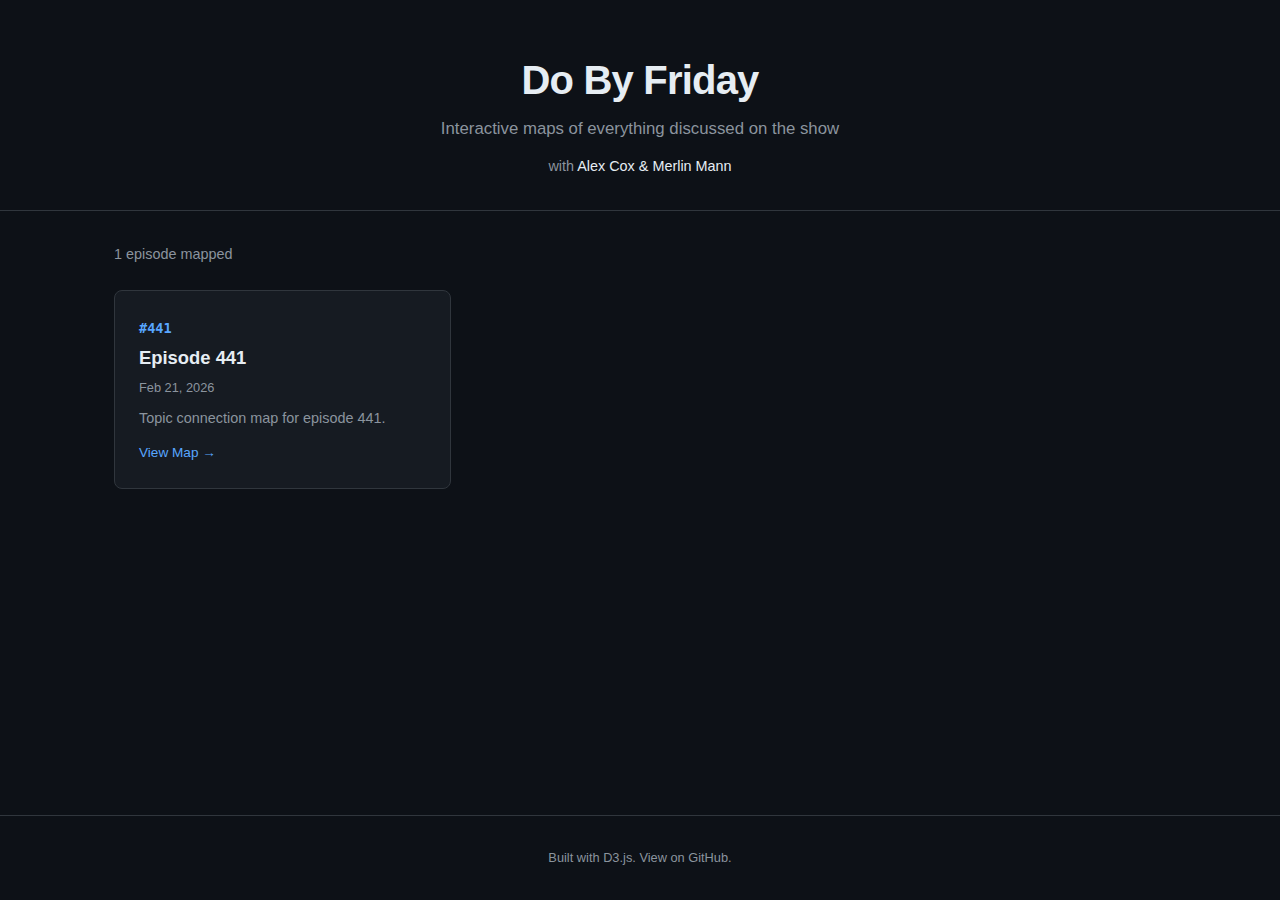
<file: index.html>
<!DOCTYPE html>
<html lang="en">
<head>
  <meta charset="UTF-8">
  <meta name="viewport" content="width=device-width, initial-scale=1.0">
  <title>Do By Friday - Topic Connection Maps</title>
  <meta name="description" content="Interactive topic connection maps for the Do By Friday podcast. Explore how topics, people, and ideas connect across episodes.">
  <meta property="og:title" content="Do By Friday - Topic Connection Maps">
  <meta property="og:description" content="Interactive maps of everything discussed on the show.">
  <meta property="og:type" content="website">
  <link rel="icon" href="data:image/svg+xml,<svg xmlns='http://www.w3.org/2000/svg' viewBox='0 0 100 100'><text y='.9em' font-size='90'>🗺️</text></svg>">
  <link rel="stylesheet" href="css/style.css">
</head>
<body>
  <header class="site-header">
    <h1 class="site-title" id="site-title">Do By Friday</h1>
    <p class="site-tagline" id="site-tagline">Topic Connection Maps</p>
    <p class="site-hosts">with <span id="site-hosts">Alex Cox &amp; Merlin Mann</span></p>
  </header>

  <main class="main-content">
    <p class="episode-count" id="episode-count"></p>
    <div class="episode-grid" id="episode-grid">
      <p class="error-message">Loading episodes...</p>
    </div>
  </main>

  <footer class="site-footer">
    <p>Built with <a href="https://d3js.org">D3.js</a>. View on <a href="https://github.com/alexcoxfm/dobyfridaymindmaps">GitHub</a>.</p>
  </footer>

  <script>
    function formatDate(dateStr) {
      const date = new Date(dateStr + 'T00:00:00');
      return date.toLocaleDateString('en-US', {
        year: 'numeric',
        month: 'short',
        day: 'numeric'
      });
    }

    function renderEpisodes(data) {
      const grid = document.getElementById('episode-grid');
      const countEl = document.getElementById('episode-count');

      // Update header from podcast metadata
      if (data.podcast) {
        if (data.podcast.name) {
          document.getElementById('site-title').textContent = data.podcast.name;
        }
        if (data.podcast.tagline) {
          document.getElementById('site-tagline').textContent = data.podcast.tagline;
        }
        if (data.podcast.hosts) {
          document.getElementById('site-hosts').textContent = data.podcast.hosts.join(' & ');
        }
      }

      const episodes = data.episodes || [];
      if (episodes.length === 0) {
        grid.innerHTML = '<p class="error-message">No episodes yet. Check back soon!</p>';
        return;
      }

      // Sort newest first
      episodes.sort(function(a, b) { return b.number - a.number; });

      countEl.textContent = episodes.length + (episodes.length === 1 ? ' episode' : ' episodes') + ' mapped';

      grid.innerHTML = '';
      episodes.forEach(function(ep) {
        var card = document.createElement('a');
        card.href = 'episodes/' + ep.number + '.html';
        card.className = 'episode-card';
        card.innerHTML =
          '<span class="episode-number">#' + ep.number + '</span>' +
          '<h2>' + escapeHtml(ep.title) + '</h2>' +
          '<p class="episode-date">' + formatDate(ep.date) + '</p>' +
          '<p class="episode-description">' + escapeHtml(ep.description) + '</p>' +
          '<span class="view-link">View Map &rarr;</span>';
        grid.appendChild(card);
      });
    }

    function escapeHtml(str) {
      var div = document.createElement('div');
      div.textContent = str;
      return div.innerHTML;
    }

    fetch('episodes.json')
      .then(function(response) {
        if (!response.ok) throw new Error('Failed to load episodes');
        return response.json();
      })
      .then(renderEpisodes)
      .catch(function() {
        document.getElementById('episode-grid').innerHTML =
          '<p class="error-message">Could not load episodes. Try refreshing the page.</p>';
      });
  </script>
</body>
</html>
</file>
<file: css/style.css>
*,
*::before,
*::after {
  margin: 0;
  padding: 0;
  box-sizing: border-box;
}

:root {
  --bg-primary: #0d1117;
  --bg-card: #161b22;
  --bg-card-hover: #1c2333;
  --text-primary: #e6edf3;
  --text-secondary: #8b949e;
  --accent: #58a6ff;
  --accent-hover: #79b8ff;
  --border: #30363d;
  --font-sans: -apple-system, BlinkMacSystemFont, 'Segoe UI', Helvetica, Arial, sans-serif;
  --font-mono: 'SF Mono', 'Fira Code', 'Fira Mono', monospace;
}

html {
  font-size: 16px;
}

body {
  background: var(--bg-primary);
  color: var(--text-primary);
  font-family: var(--font-sans);
  line-height: 1.6;
  min-height: 100vh;
  display: flex;
  flex-direction: column;
}

a {
  color: var(--accent);
  text-decoration: none;
}

a:hover {
  color: var(--accent-hover);
  text-decoration: underline;
}

/* Header */

.site-header {
  text-align: center;
  padding: 3rem 1.5rem 2rem;
  border-bottom: 1px solid var(--border);
}

.site-title {
  font-size: clamp(1.75rem, 4vw, 2.5rem);
  font-weight: 700;
  letter-spacing: -0.02em;
  margin-bottom: 0.25rem;
}

.site-tagline {
  color: var(--text-secondary);
  font-size: 1.05rem;
  margin-bottom: 0.75rem;
}

.site-hosts {
  color: var(--text-secondary);
  font-size: 0.9rem;
}

.site-hosts span {
  color: var(--text-primary);
}

/* Main content */

.main-content {
  flex: 1;
  max-width: 1100px;
  width: 100%;
  margin: 0 auto;
  padding: 2rem 1.5rem;
}

.episode-count {
  color: var(--text-secondary);
  font-size: 0.9rem;
  margin-bottom: 1.5rem;
}

/* Episode grid */

.episode-grid {
  display: grid;
  grid-template-columns: repeat(auto-fill, minmax(320px, 1fr));
  gap: 1.25rem;
}

/* Episode card */

.episode-card {
  display: block;
  background: var(--bg-card);
  border: 1px solid var(--border);
  border-radius: 8px;
  padding: 1.5rem;
  text-decoration: none;
  color: var(--text-primary);
  transition: background 0.15s ease, border-color 0.15s ease;
}

.episode-card:hover {
  background: var(--bg-card-hover);
  border-color: var(--accent);
  text-decoration: none;
}

.episode-number {
  font-family: var(--font-mono);
  font-size: 0.85rem;
  color: var(--accent);
  font-weight: 600;
}

.episode-card h2 {
  font-size: 1.15rem;
  font-weight: 600;
  margin: 0.35rem 0 0.5rem;
  line-height: 1.3;
}

.episode-date {
  font-size: 0.8rem;
  color: var(--text-secondary);
  margin-bottom: 0.6rem;
}

.episode-description {
  font-size: 0.9rem;
  color: var(--text-secondary);
  line-height: 1.5;
}

.episode-card .view-link {
  display: inline-block;
  margin-top: 0.75rem;
  font-size: 0.85rem;
  color: var(--accent);
  font-weight: 500;
}

.episode-card:hover .view-link {
  color: var(--accent-hover);
}

/* Error state */

.error-message {
  color: var(--text-secondary);
  text-align: center;
  padding: 3rem 1rem;
}

/* Footer */

.site-footer {
  text-align: center;
  padding: 2rem 1.5rem;
  border-top: 1px solid var(--border);
  color: var(--text-secondary);
  font-size: 0.8rem;
}

.site-footer a {
  color: var(--text-secondary);
}

.site-footer a:hover {
  color: var(--accent);
}

/* Responsive */

@media (max-width: 640px) {
  .site-header {
    padding: 2rem 1rem 1.5rem;
  }

  .main-content {
    padding: 1.5rem 1rem;
  }

  .episode-grid {
    grid-template-columns: 1fr;
  }
}
</file>
